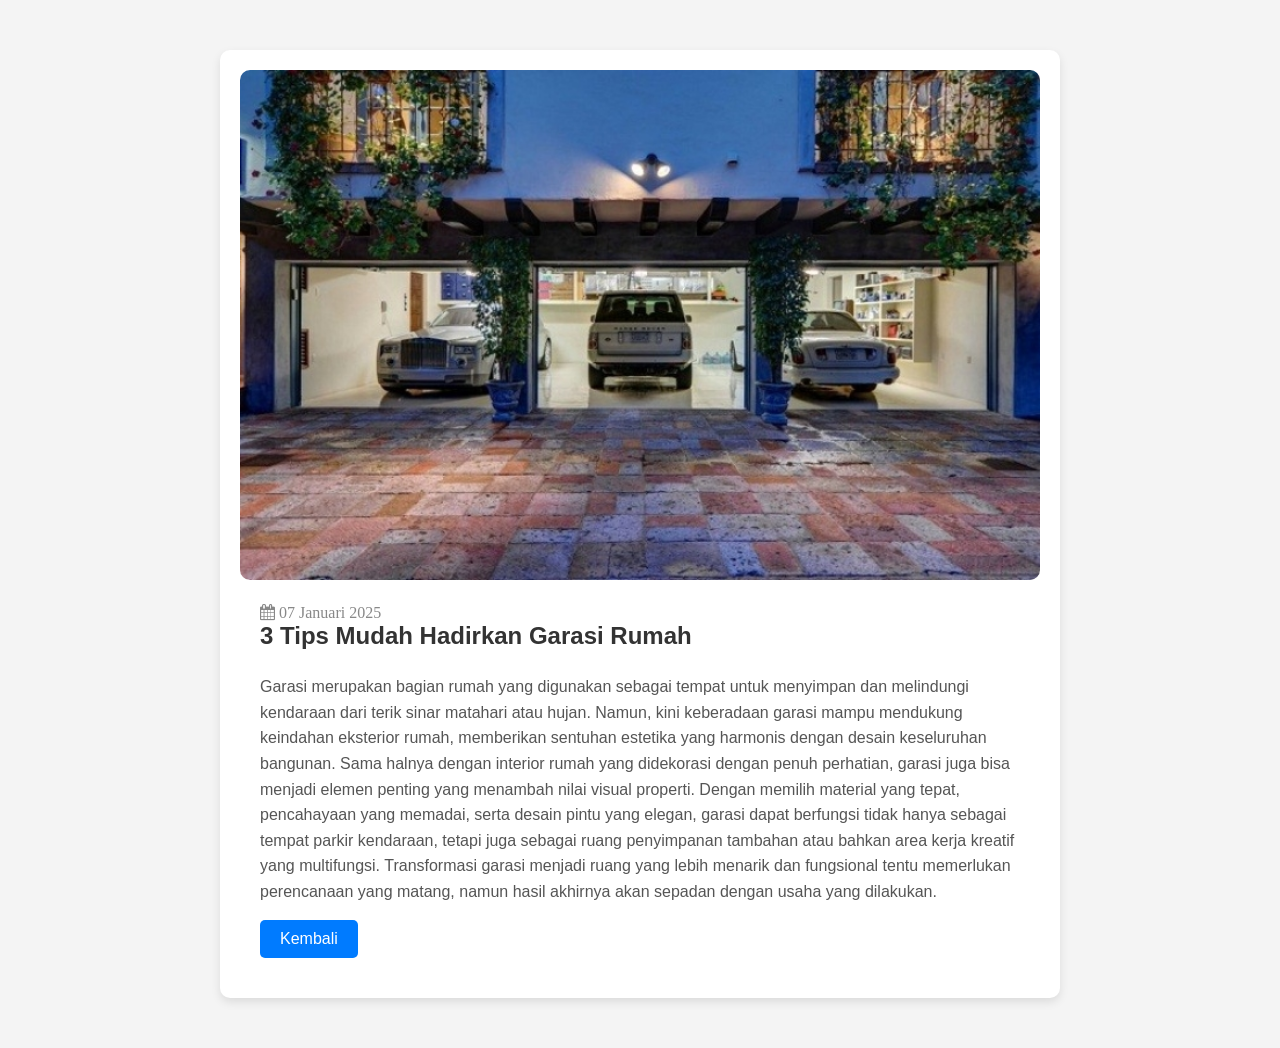
<file: artikel1.html>
<!DOCTYPE html>
<html lang="en">
  <head>
    <meta charset="UTF-8" />
    <meta name="viewport" content="width=device-width, initial-scale=1.0" />
    <title>Artikel - 3 Tips Mudah Hadirkan Garasi Rumah</title>

    <link rel="icon" type="image/icon" href="image/favicon.jpg" />

    <!-- Code for font awesome cdn -->
    <link
      rel="stylesheet"
      href="https://cdnjs.cloudflare.com/ajax/libs/font-awesome/4.7.0/css/font-awesome.min.css"
    />
    <!-- CSS Styles -->
    <style>
      body {
        font-family: Arial, sans-serif;
        background-color: #f4f4f4;
        margin: 0;
        padding: 0;
      }

      .box-container {
        max-width: 800px;
        margin: 50px auto;
        padding: 20px;
        background-color: #fff;
        border-radius: 10px;
        box-shadow: 0 4px 10px rgba(0, 0, 0, 0.1);
      }

      .box img {
        width: 100%;
        border-radius: 10px;
      }

      .content {
        padding: 20px;
      }

      .icons a {
        color: #888;
        text-decoration: none;
        margin-right: 10px;
      }

      .icons a:hover {
        color: #007bff;
      }

      .content h3 {
        margin-top: 0;
        font-size: 24px;
        color: #333;
      }

      .content p {
        color: #555;
        line-height: 1.6;
      }

      .btn {
        display: inline-block;
        background-color: #007bff;
        color: white;
        padding: 10px 20px;
        text-decoration: none;
        border-radius: 5px;
        transition: background-color 0.3s ease, box-shadow 0.3s ease;
      }

      .btn:hover {
        background-color: #0056b3;
        box-shadow: 0 4px 8px rgba(0, 0, 0, 0.1);
      }
    </style>
  </head>
  <body>
    <div class="box-container">
      <div class="box">
        <img src="image/artikel1.jpg" alt="Garasi Rumah" />
        <div class="content">
          <div class="icons">
            <a href="#"><i class="fa fa-calendar"> 07 Januari 2025</i></a>
          </div>
          <h3>3 Tips Mudah Hadirkan Garasi Rumah</h3>
          <p>
            Garasi merupakan bagian rumah yang digunakan sebagai tempat untuk
            menyimpan dan melindungi kendaraan dari terik sinar matahari atau
            hujan. Namun, kini keberadaan garasi mampu mendukung keindahan
            eksterior rumah, memberikan sentuhan estetika yang harmonis dengan
            desain keseluruhan bangunan. Sama halnya dengan interior rumah yang
            didekorasi dengan penuh perhatian, garasi juga bisa menjadi elemen
            penting yang menambah nilai visual properti. Dengan memilih material
            yang tepat, pencahayaan yang memadai, serta desain pintu yang
            elegan, garasi dapat berfungsi tidak hanya sebagai tempat parkir
            kendaraan, tetapi juga sebagai ruang penyimpanan tambahan atau
            bahkan area kerja kreatif yang multifungsi. Transformasi garasi
            menjadi ruang yang lebih menarik dan fungsional tentu memerlukan
            perencanaan yang matang, namun hasil akhirnya akan sepadan dengan
            usaha yang dilakukan.
          </p>
          <a href="artikel.html" class="btn">Kembali</a>
        </div>
      </div>
    </div>
  </body>
</html>
</file>
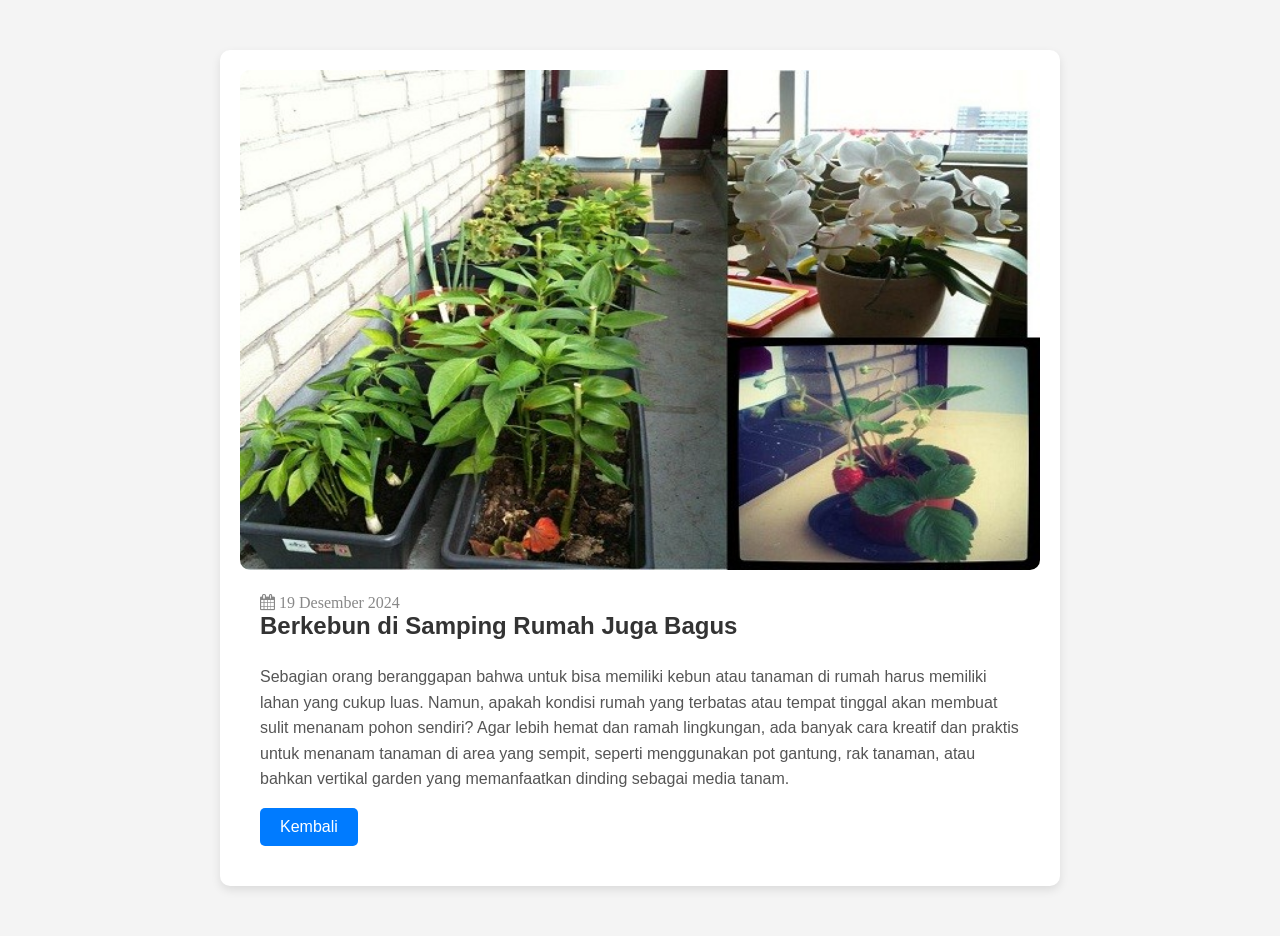
<file: artikel2.html>
<!DOCTYPE html>
<html lang="en">
  <head>
    <meta charset="UTF-8" />
    <meta name="viewport" content="width=device-width, initial-scale=1.0" />
    <title>Artikel - 3 Tips Mudah Hadirkan Garasi Rumah</title>

    <link rel="icon" type="image/icon" href="image/favicon.jpg" />

    <!-- Code for font awesome cdn -->
    <link
      rel="stylesheet"
      href="https://cdnjs.cloudflare.com/ajax/libs/font-awesome/4.7.0/css/font-awesome.min.css"
    />
    <!-- CSS Styles -->
    <style>
      body {
        font-family: Arial, sans-serif;
        background-color: #f4f4f4;
        margin: 0;
        padding: 0;
      }

      .box-container {
        max-width: 800px;
        margin: 50px auto;
        padding: 20px;
        background-color: #fff;
        border-radius: 10px;
        box-shadow: 0 4px 10px rgba(0, 0, 0, 0.1);
      }

      .box img {
        width: 100%;
        border-radius: 10px;
      }

      .content {
        padding: 20px;
      }

      .icons a {
        color: #888;
        text-decoration: none;
        margin-right: 10px;
      }

      .icons a:hover {
        color: #007bff;
      }

      .content h3 {
        margin-top: 0;
        font-size: 24px;
        color: #333;
      }

      .content p {
        color: #555;
        line-height: 1.6;
      }

      .btn {
        display: inline-block;
        background-color: #007bff;
        color: white;
        padding: 10px 20px;
        text-decoration: none;
        border-radius: 5px;
        transition: background-color 0.3s ease, box-shadow 0.3s ease;
      }

      .btn:hover {
        background-color: #0056b3;
        box-shadow: 0 4px 8px rgba(0, 0, 0, 0.1);
      }
    </style>
  </head>
  <body>
    <div class="box-container">
      <div class="box">
        <img src="image/artikel2.jpg" alt="Garasi Rumah" />
        <div class="content">
          <div class="icons">
            <a href="#"><i class="fa fa-calendar"> 19 Desember 2024</i></a>
          </div>
          <h3>Berkebun di Samping Rumah Juga Bagus</h3>
          <p>
            Sebagian orang beranggapan bahwa untuk bisa memiliki kebun atau
            tanaman di rumah harus memiliki lahan yang cukup luas. Namun, apakah
            kondisi rumah yang terbatas atau tempat tinggal akan membuat sulit
            menanam pohon sendiri? Agar lebih hemat dan ramah lingkungan, ada
            banyak cara kreatif dan praktis untuk menanam tanaman di area yang
            sempit, seperti menggunakan pot gantung, rak tanaman, atau bahkan
            vertikal garden yang memanfaatkan dinding sebagai media tanam.
          </p>
          <a href="artikel.html" class="btn">Kembali</a>
        </div>
      </div>
    </div>
  </body>
</html>
</file>
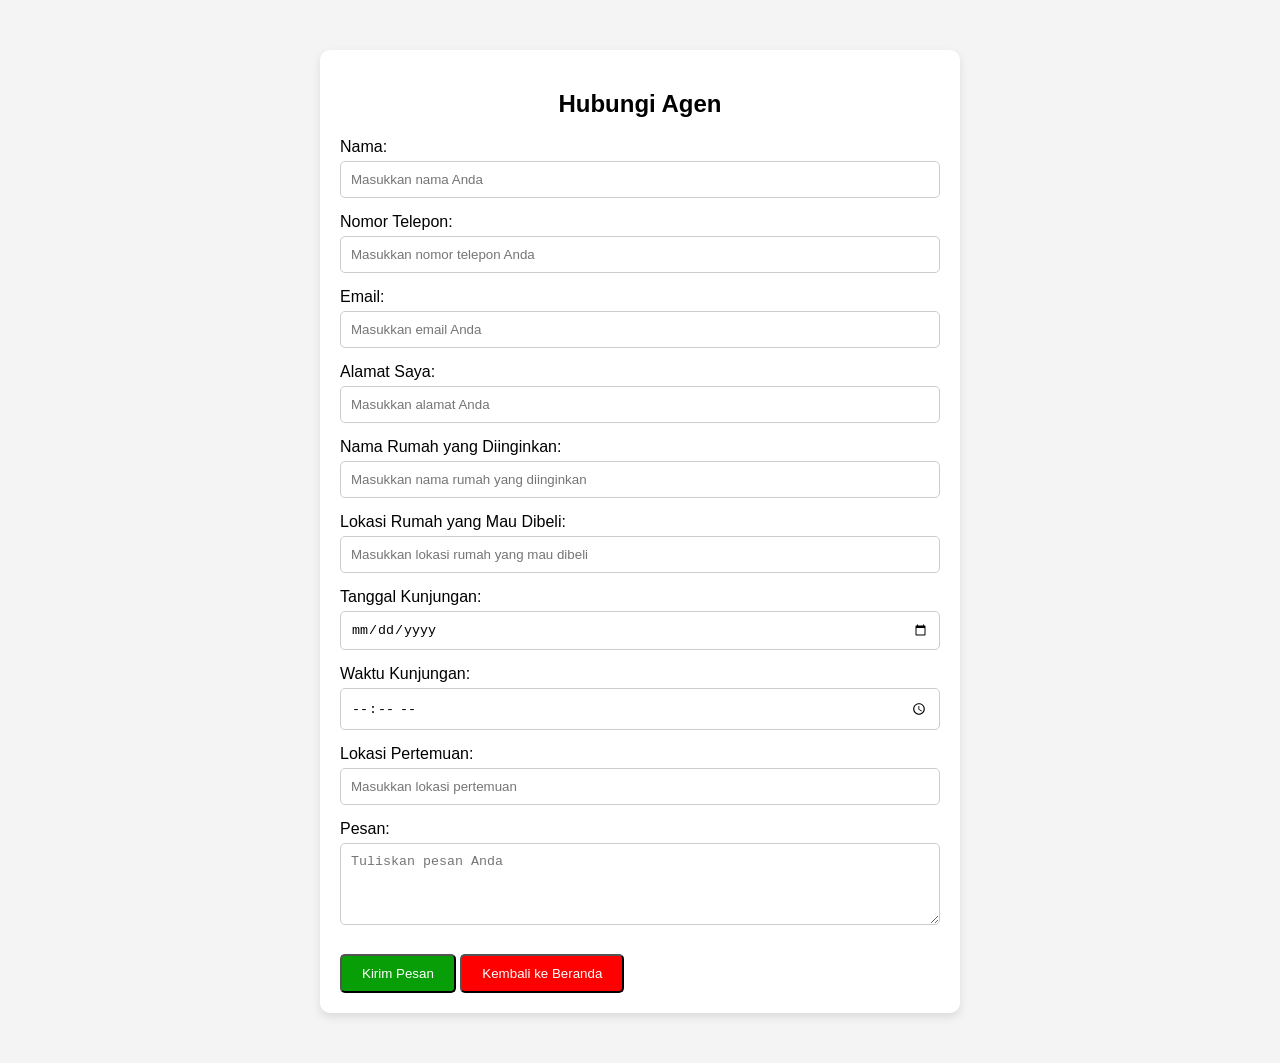
<file: hubungi.html>
<!DOCTYPE html>
<html lang="en">
<head>
  <meta charset="UTF-8" />
  <meta name="viewport" content="width=device-width, initial-scale=1.0" />
  <title>Hubungi Agen - MyProperti</title>

  <link rel="icon" type="image/icon" href="image/favicon.jpg">

  <!-- Code for font awesome cdn -->
  <link
    rel="stylesheet"
    href="https://cdnjs.cloudflare.com/ajax/libs/font-awesome/4.7.0/css/font-awesome.min.css"
  />
  <!-- CSS Styles -->
  <style>
    body {
      font-family: Arial, sans-serif;
      background-color: #f4f4f4;
      margin: 0;
      padding: 0;
    }

    .contact-container {
      max-width: 600px;
      margin: 50px auto;
      padding: 20px;
      background-color: #fff;
      border-radius: 10px;
      box-shadow: 0 4px 10px rgba(0, 0, 0, 0.1);
    }

    .contact-form h2 {
      text-align: center;
      margin-bottom: 20px;
    }

    .form-group {
      margin-bottom: 15px;
    }

    .form-group label {
      display: block;
      margin-bottom: 5px;
    }

    .form-group input, .form-group textarea {
      width: 100%;
      padding: 10px;
      border: 1px solid #ccc;
      border-radius: 5px;
      box-sizing: border-box;
    }

    .btn {
      background-color: rgb(7, 158, 7);
      color: white;
      padding: 10px 20px;
      text-decoration: none;
      border-radius: 5px;
      cursor: pointer;
      transition: background-color 0.3s ease, box-shadow 0.3s ease;
      display: inline-block;
    }

    .btn:hover {
      background-color: #0056b3;
      box-shadow: 0 4px 8px rgba(0, 0, 0, 0.1);
    }
  </style>
</head>
<body>
  <div class="contact-container">
    <form class="contact-form" onsubmit="sendMessage(event)">
      <h2>Hubungi Agen</h2>
      <div class="form-group">
        <label for="name">Nama:</label>
        <input type="text" id="name" placeholder="Masukkan nama Anda" required>
      </div>
      <div class="form-group">
        <label for="phone">Nomor Telepon:</label>
        <input type="tel" id="phone" placeholder="Masukkan nomor telepon Anda" required>
      </div>
      <div class="form-group">
        <label for="email">Email:</label>
        <input type="email" id="email" placeholder="Masukkan email Anda" required>
      </div>
      <div class="form-group">
        <label for="address">Alamat Saya:</label>
        <input type="text" id="address" placeholder="Masukkan alamat Anda" required>
      </div>
      <div class="form-group">
        <label for="houseName">Nama Rumah yang Diinginkan:</label>
        <input type="text" id="houseName" placeholder="Masukkan nama rumah yang diinginkan" required>
      </div>
      <div class="form-group">
        <label for="location">Lokasi Rumah yang Mau Dibeli:</label>
        <input type="text" id="location" placeholder="Masukkan lokasi rumah yang mau dibeli" required>
      </div>
      <div class="form-group">
        <label for="appointmentDate">Tanggal Kunjungan:</label>
        <input type="date" id="appointmentDate" required>
      </div>
      <div class="form-group">
        <label for="appointmentTime">Waktu Kunjungan:</label>
        <input type="time" id="appointmentTime" required>
      </div>
      <div class="form-group">
        <label for="meetingLocation">Lokasi Pertemuan:</label>
        <input type="text" id="meetingLocation" placeholder="Masukkan lokasi pertemuan" required>
      </div>
      <div class="form-group">
        <label for="message">Pesan:</label>
        <textarea id="message" placeholder="Tuliskan pesan Anda" rows="4" required></textarea>
      </div>
      <button type="submit" class="btn">Kirim Pesan</button>
      <button type="button" class="btn" onclick="window.location.href='index.html'" style="background-color: red; margin-top: 10px;">Kembali ke Beranda</button>
    </form>
  </div>

  <!-- JavaScript to handle form submission -->
  <script>
    function sendMessage(event) {
      event.preventDefault();

      var name = document.getElementById('name').value;
      var phone = document.getElementById('phone').value;
      var email = document.getElementById('email').value;
      var address = document.getElementById('address').value;
      var houseName = document.getElementById('houseName').value;
      var location = document.getElementById('location').value;
      var appointmentDate = document.getElementById('appointmentDate').value;
      var appointmentTime = document.getElementById('appointmentTime').value;
      var meetingLocation = document.getElementById('meetingLocation').value;
      var message = document.getElementById('message').value;

      var whatsappUrl = `https://api.whatsapp.com/send?phone=6282114082982&text=Halo,%20saya%20${name}%0ANomor%20Telepon:%20${phone}%0AEmail:%20${email}%0AAlamat:%20${address}%0ANama%20Rumah:%20${houseName}%0ALokasi%20Rumah:%20${location}%0ATanggal%20Kunjungan:%20${appointmentDate}%0AWaktu%20Kunjungan:%20${appointmentTime}%0ALokasi%20Pertemuan:%20${meetingLocation}%0APesan:%20${message}`;

      window.open(whatsappUrl, '_blank');
    }
  </script>
</body>
</html>
</file>
